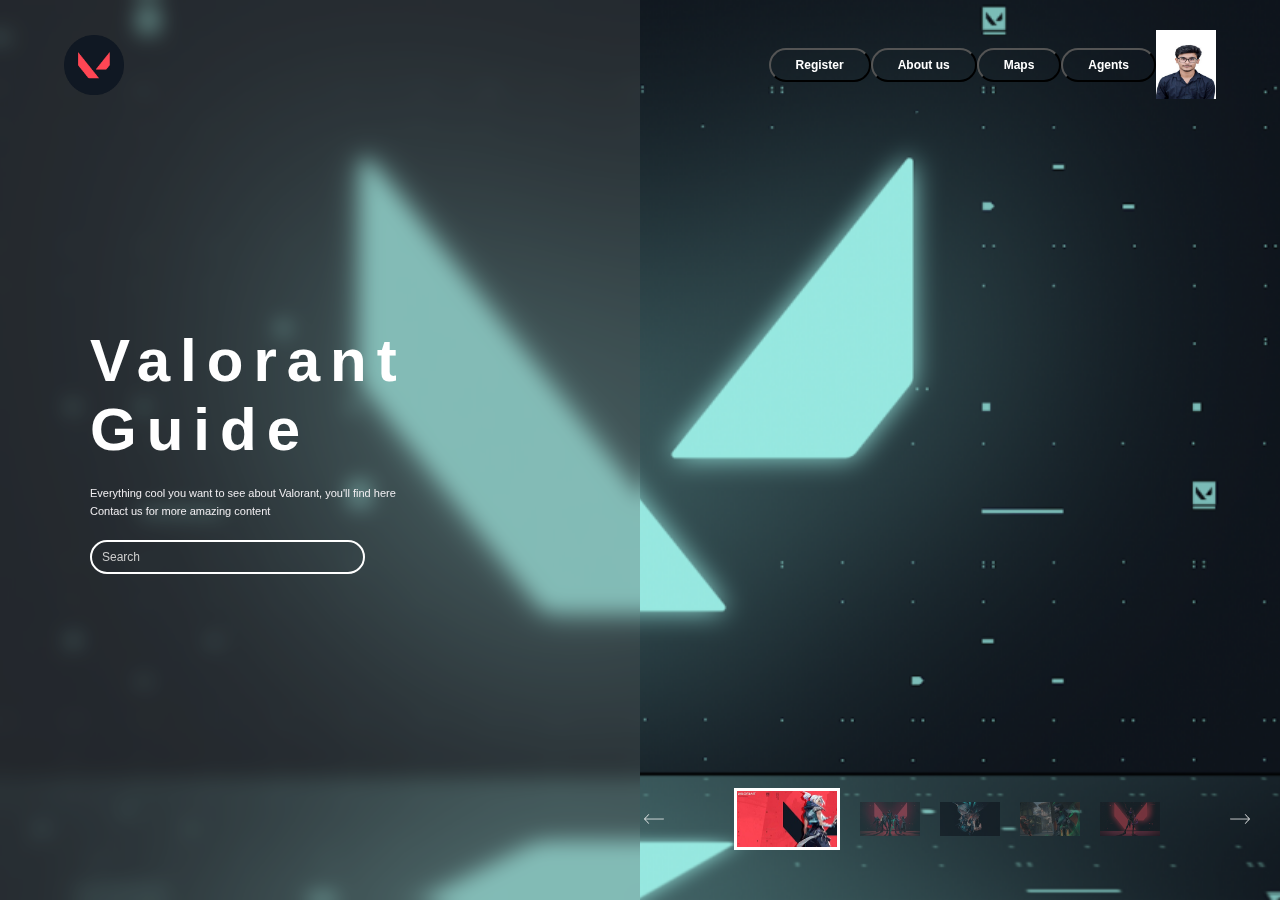
<file: index.html>
<html>
<head>
    <meta name="viewport" content="width=device-width, initial-scale=1.0">
    <title>Valorant Guide</title>
    <link rel="stylesheet" href="style.css">
</head>
<body>
    
    <div id="hero">
    <div class="navbar">
        <img src="images/logo.png" class="logo">
        <div class="user">
            <a href="form.html">
            <button type="button">Register</button>
            </a>
           
        <div class="user">
            <a href="aboutus.html">
            <button type="button">About us</button>
            </a>
            </div>
            <div class="user">
                <a href="maps.html">
            <button type="button">Maps</button>
                </a>
            </div>
            <div class="user">
                <a href="agents.html">
            <button type="button">Agents</button>
                </a>
            </div>
             <a href="index.html">
            <img src="images/userimg.jpg" class="logo">
            </a>
        </div>
        </div>
        
        <div class="container">
            <div class="info">
                <h1>Valorant Guide</h1>
                <p>Everything cool you want to see about Valorant, you'll find here <br>Contact us for more amazing content</p>
                <input type="text" placeholder="Search">
            
            </div>
        </div>
        
        <div class="slider">
            <img src="images/left-arrow.png" id="prev">
            <div class="preview">
                <img src="images/small1.jpg" class="active thumbnail">
                <img src="images/small2.jpg" class="thumbnail">
                <img src="images/small3.jpg" class="thumbnail">
                <img src="images/small4.jpg" class="thumbnail">
                <img src="images/small5.png" class="thumbnail">
                </div>
            <img src="images/right-arrow.png" id="next">
        </div>
        
    </div>
    
    <script>
    var prev = document.getElementById("prev");
    var next = document.getElementById("next");
    var thumbnail = document.getElementsByClassName("thumbnail");
    var hero = document.getElementById("hero");
        
    var backgroundImg = new Array(
        "images/slider1.jpg",
        "images/slider2.jpg",
        "images/slider3.jpg",
        "images/slider4.jpg",
        "images/slider5.png",
    );
    let i = 0;
    next.onclick = function(){
        
        if(i < 4)
        hero.style.backgroundImage = 'url("'+backgroundImg[i+1]+'")';
        thumbnail[i+1].classList.add("active");
        thumbnail[i].classList.remove("active");
        i++;
    }
    
    prev.onclick = function(){
        
        if(i > 0)
        hero.style.backgroundImage = 'url("'+backgroundImg[i-1]+'")';
        thumbnail[i-1].classList.add("active");
        thumbnail[i].classList.remove("active");
        i--;
    }
    
    
    </script>
    
</body>
</html>
</file>
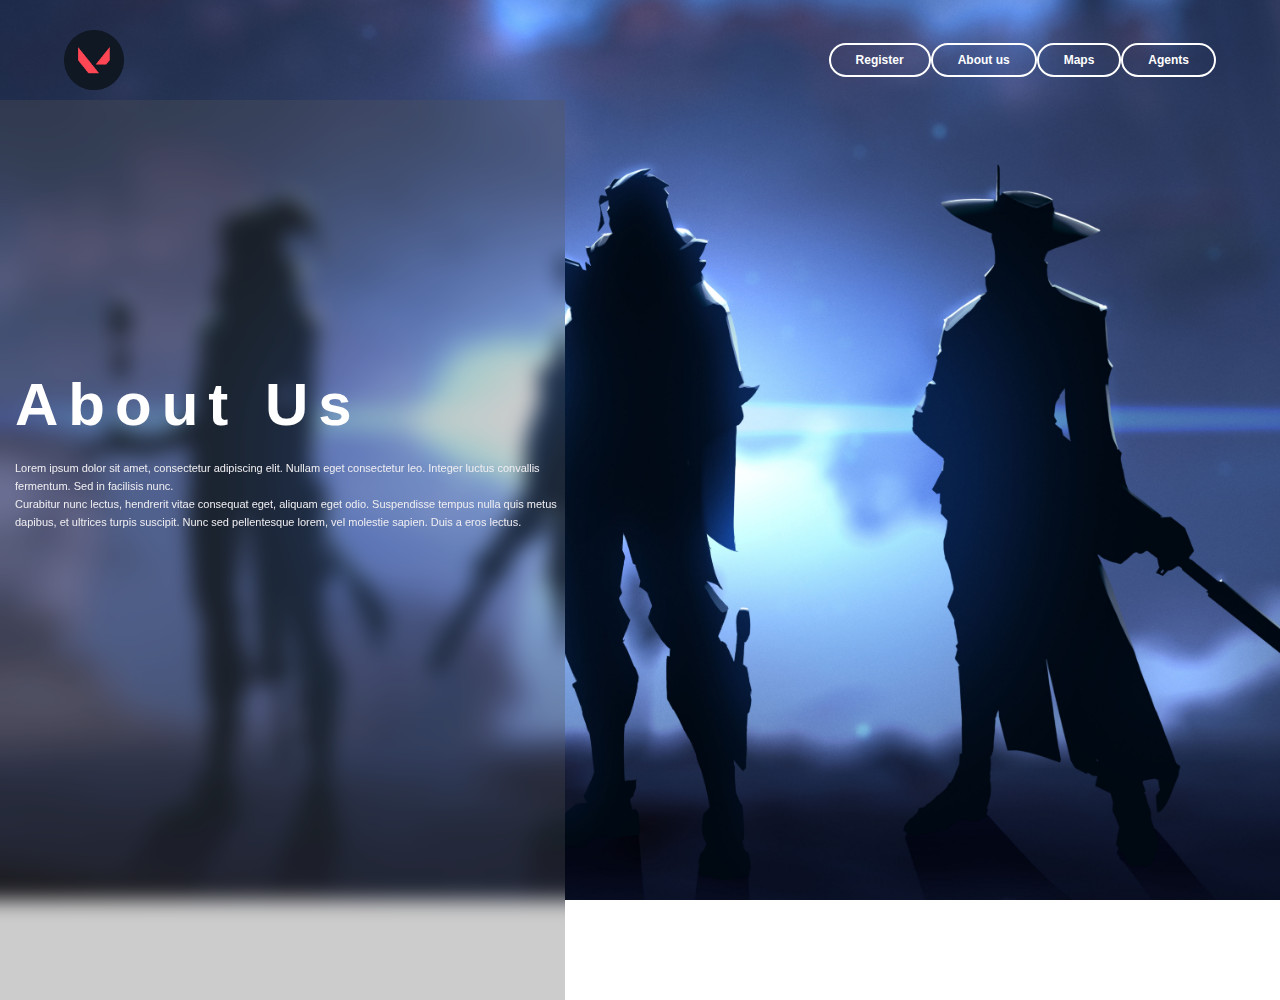
<file: aboutus.html>
<html> 
    <head>
    <meta name="viewport" content="width-device-width, initial-scale=1.0">
    <title> About Us</title>
    <link rel="stylesheet" href="styleabout.css">
    </head>
    <body>
    
        <div id="hero">
            <div class="navbar">
                <a href="index.html">
            <img src="aboutus/logo.png" class="logo">
                </a>
                <div class="user">
                 <a href="form.html">
            <button type="button">Register</button>
            </a>
           
        <div class="user">
            <a href="aboutus.html">
            <button type="button">About us</button>
            </a>
            </div>
            <div class="user">
                <a href="maps.html">
            <button type="button">Maps</button>
                </a>
            </div>
            <div class="user">
                <a href="agents.html">
            <button type="button">Agents</button>
                </a>
            </div>
     <div class="container">
            <div class="info">
                <h1>About Us</h1>
                <p>Lorem ipsum dolor sit amet, consectetur adipiscing elit. Nullam eget consectetur leo. Integer luctus convallis fermentum. Sed in facilisis nunc.<br> Curabitur nunc lectus, hendrerit vitae consequat eget, aliquam eget odio. Suspendisse tempus nulla quis metus dapibus, et ultrices turpis suscipit. Nunc sed pellentesque lorem, vel molestie sapien. Duis a eros lectus.</p>
            
            </div>
        </div>
        
                    
    
            
                </div>
            </div>
        </div>
    </body>
</html>
</file>
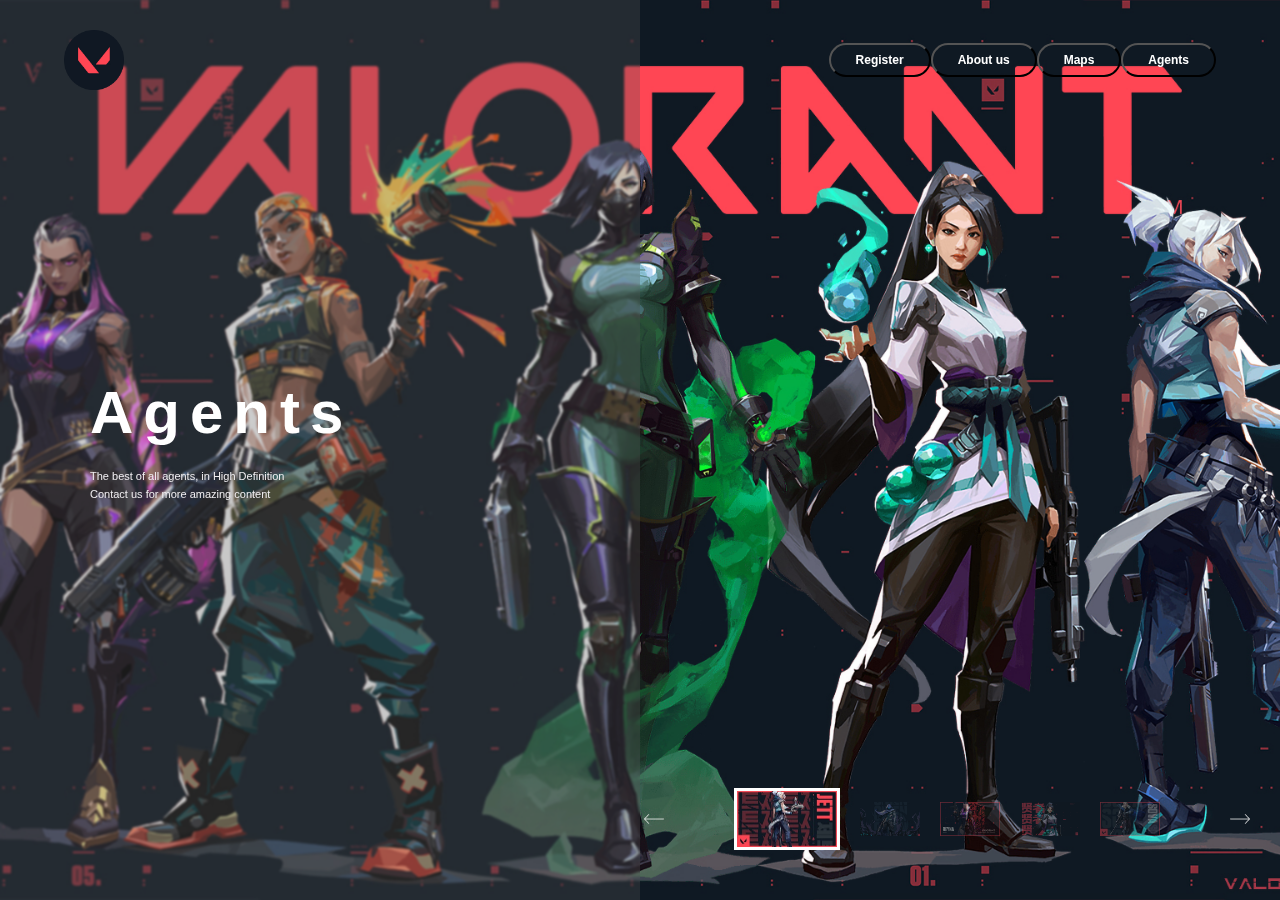
<file: agents.html>
<html>
<head>
    <meta name="viewport" content="width=device-width, initial-scale=1.0">
    <title>Agents</title>
    <link rel="stylesheet" href="styleagents.css">
</head>
<body>
    
    <div id="hero">
    <div class="navbar">
        <a href="index.html">
        <img src="images/logo.png" class="logo">
        </a>
        <div class="user">
            <a href="form.html">
            <button type="button">Register</button>
            </a>
           
        <div class="user">
            <a href="aboutus.html">
            <button type="button">About us</button>
            </a>
            </div>
            <div class="user">
            <button type="button">Maps</button>
            </div>
            <div class="user">
            <button type="button">Agents</button>
            </div>
           
        </div>
        </div>
        
        
       <div class="container">
            <div class="info">
                <h1>Agents</h1>
                <p>The best of all agents, in High Definition<br>Contact us for more amazing content</p>
               
            
            </div>
        </div>
        
        
        <div class="slider">
            <img src="images/left-arrow.png" id="prev">
            <div class="preview">
                <img src="agents/jett1.jpg" class="active thumbnail">
                <img src="agents/omen2.png" class="thumbnail">
                <img src="agents/reyna3.png" class="thumbnail">
                <img src="agents/sage4.png" class="thumbnail">
                <img src="agents/sova5.jpg" class="thumbnail">
                </div>
            <img src="images/right-arrow.png" id="next">
        </div>
        
    </div>
    
    <script>
    var prev = document.getElementById("prev");
    var next = document.getElementById("next");
    var thumbnail = document.getElementsByClassName("thumbnail");
    var hero = document.getElementById("hero");
        
    var backgroundImg = new Array(
        "agents/jett.jpg",
        "agents/omen.png",
        "agents/reyna.png",
        "agents/sage.png",
        "agents/sova.jpg",
    );
    let i = 0;
    next.onclick = function(){
        
        if(i < 4)
        hero.style.backgroundImage = 'url("'+backgroundImg[i+1]+'")';
        thumbnail[i+1].classList.add("active");
        thumbnail[i].classList.remove("active");
        i++;
    }
    
    prev.onclick = function(){
        
        if(i > 0)
        hero.style.backgroundImage = 'url("'+backgroundImg[i-1]+'")';
        thumbnail[i-1].classList.add("active");
        thumbnail[i].classList.remove("active");
        i--;
    }
    
    
    </script>
    
</body>
</html>
</file>
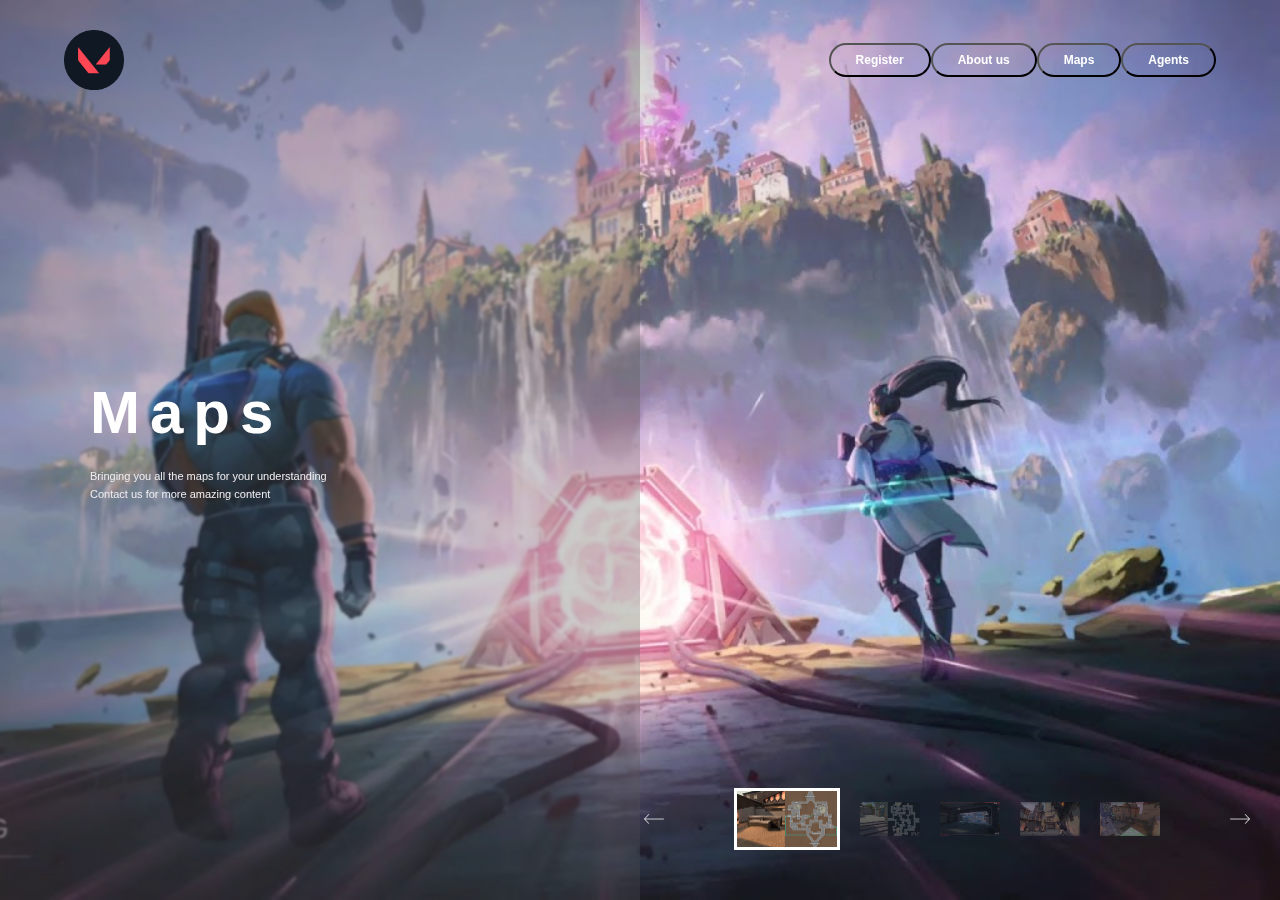
<file: maps.html>
<html>
<head>
    <meta name="viewport" content="width=device-width, initial-scale=1.0">
    <title>Maps</title>
    <link rel="stylesheet" href="stylemaps.css">
</head>
<body>
    
    <div id="hero">
    <div class="navbar">
        <a href="index.html">
        <img src="images/logo.png" class="logo">
        </a>
        <div class="user">
            <a href="form.html">
            <button type="button">Register</button>
            </a>
           
        <div class="user">
            <a href="aboutus.html">
            <button type="button">About us</button>
            </a>
            </div>
            <div class="user">
                <a href="maps.html">
            <button type="button">Maps</button>
                </a>
            </div>
            <div class="user">
                <a href="agents.html">
            <button type="button">Agents</button>
                </a>
            </div>
           
        </div>
        </div>
        
        
       <div class="container">
            <div class="info">
                <h1>Maps</h1>
                <p>Bringing you all the maps for your understanding<br>Contact us for more amazing content</p>
               
            
            </div>
        </div>
        
        
        <div class="slider">
            <img src="images/left-arrow.png" id="prev">
            <div class="preview">
                <img src="maps/small1.png" class="active thumbnail">
                <img src="maps/small2.png" class="thumbnail">
                <img src="maps/small3.jpg" class="thumbnail">
                <img src="maps/small4.jpg" class="thumbnail">
                <img src="maps/small5.jpg" class="thumbnail">
                </div>
            <img src="images/right-arrow.png" id="next">
        </div>
        
    </div>
    
    <script>
    var prev = document.getElementById("prev");
    var next = document.getElementById("next");
    var thumbnail = document.getElementsByClassName("thumbnail");
    var hero = document.getElementById("hero");
        
    var backgroundImg = new Array(
        "maps/map1bind.png",
        "maps/map2split.png",
        "maps/map3icebox.jpg",
        "maps/map4haven.jpg",
        "maps/map5ascent.jpg",
    );
    let i = 0;
    next.onclick = function(){
        
        if(i < 4)
        hero.style.backgroundImage = 'url("'+backgroundImg[i+1]+'")';
        thumbnail[i+1].classList.add("active");
        thumbnail[i].classList.remove("active");
        i++;
    }
    
    prev.onclick = function(){
        
        if(i > 0)
        hero.style.backgroundImage = 'url("'+backgroundImg[i-1]+'")';
        thumbnail[i-1].classList.add("active");
        thumbnail[i].classList.remove("active");
        i--;
    }
    
    
    </script>
    
</body>
</html>
</file>
<file: style.css>
*{
    margin: 0;
    padding: 0;
    font-family: sans-serif;
}
#hero{
    width: 100%;
    height: 100vh;
    background-image: url(images/cover.png);
    background-size: cover;
    background-position: center;
    position: relative;
}
.navbar{
    width: 90%;
    margin: auto;
    display: flex;
    align-items: center;
    justify-content: space-between;
    position: relative;
    z-index: 10;
}
.navbar .logo{
    width: 60px;
    margin: 30px 0;
    cursor: pointer;
}
.user{
    display: flex;
    align-items: center;
}
.user img{
    width: 30px;
    margin-left: 50px;
    cursor: pointer;
}
button{
    padding: 8px 25px;
    background: transparent;
    outline: none;
    border-radius: 20px;
    color: #fff;
    font-size: 12px;
    font-weight: bold;
    cursor: pointer;
}
.container{
    width: 50%;
    height: 100vh;
    background: rgba(86,86,86,0.3);
    backdrop-filter: blur(10px);
    position: absolute;
    left: 0;
    top: 0;
}
.info{
    width: 550px;
    color: #fff;
    position: absolute;
    right: 0;
    top: 50%;
    transform: translateY(-50%);
}
.info h1{
    font-size: 60px;
    letter-spacing: 10px;
}
.info p{
    color: #f0eef1;
    font-size: 11px;
    margin: 20px 0;
    line-height: 18px;
}
.info input{
    width: 50%;
    padding: 8px 10px;
    outline: none;
    border: 2px solid #fff;
    border-radius: 20px;
    background: transparent;
    color: #fff;
    font-size: 12px;
}

::placeholder{
    color: #ccc;
}
.slider{
    display: flex;
    align-items: center;
    position: absolute;
    right: 30px;
    bottom: 50px;
}
#prev, #next{
    width: 20px;
    cursor: pointer;
}
.preview{
    display: flex;
    align-items: center;
    margin: 0 60px;
}
.preview img{
    width: 60px;
    margin: 0 10px;
    opacity: 0.4;
}
.preview .active{
    display: block;
    border: 3px solid #fff;
    width: 100px;
    opacity: 1;
}
</file>
<file: styleabout.css>
*{
    margin: 0;
    padding: 0;
    font-family: sans-serif;
}
#hero{
    width: 100%;
    height: 100vh;
    background-image: url(aboutus/aboutus.jpg);
    background-size: cover;
    background-position: center;
    position: relative;
}
.navbar{
    width: 90%;
    margin: auto;
    display: flex;
    align-items: center;
    justify-content: space-between;
    position: relative;
    z-index: 10;
}
.navbar .logo{
    width: 60px;
    margin: 30px 0;
    cursor: pointer;
}
.user{
    display: flex;
    align-items: center;
}
button{
    padding: 8px 25px;
    background: transparent;
    outline: none;
    border: 2px solid #fff;
    border-radius: 20px;
    color: #fff;
    font-size: 12px;
    font-weight: bold;
    cursor: pointer;
    
}
.container{
    width: 50%;
    height: 100vh;
    background: rgba(86,86,86,0.3);
    backdrop-filter: blur(10px);
    position: absolute;
    left: -75;
    top: 100;
    
}
.info{
    width: 550px;
    color: #fff;
    position: absolute;
    right: 0;
    top: 40%;
    transform: translateY(-50%);
}
.info h1{
    font-size: 60px;
    letter-spacing: 10px;
}
.info p{
    color: #f0eef1;
    font-size: 11px;
    margin: 20px 0;
    line-height: 18px;
}
</file>
<file: styleagents.css>
*{
    margin: 0;
    padding: 0;
    font-family: sans-serif;
}
#hero{
    width: 100%;
    height: 100vh;
    background-image: url(agents/agentcover.jpg);
    background-size: cover;
    background-position: center;
    position: relative;
}
.navbar{
    width: 90%;
    margin: auto;
    display: flex;
    align-items: center;
    justify-content: space-between;
    position: relative;
    z-index: 10;
}
.navbar .logo{
    width: 60px;
    margin: 30px 0;
    cursor: pointer;
}
.user{
    display: flex;
    align-items: center;
}
.user img{
    width: 30px;
    margin-left: 50px;
    cursor: pointer;
}
button{
    padding: 8px 25px;
    background: transparent;
    outline: none;
    border-radius: 20px;
    color: #fff;
    font-size: 12px;
    font-weight: bold;
    cursor: pointer;
}
.container{
    width: 50%;
    height: 100vh;
    background: rgba(86,86,86,0.3);
    backdrop-filter: blur(1px);
    position: absolute;
    left: 0;
    top: 0;
}
.info{
    width: 550px;
    color: #fff;
    position: absolute;
    right: 0;
    top: 50%;
    transform: translateY(-50%);
}
.info h1{
    font-size: 60px;
    letter-spacing: 10px;
}
.info p{
    color: #f0eef1;
    font-size: 11px;
    margin: 20px 0;
    line-height: 18px;
}
.info input{
    width: 50%;
    padding: 8px 10px;
    outline: none;
    border: 2px solid #fff;
    border-radius: 20px;
    background: transparent;
    color: #fff;
    font-size: 12px;
}

::placeholder{
    color: #ccc;
}
.slider{
    display: flex;
    align-items: center;
    position: absolute;
    right: 30px;
    bottom: 50px;
}
#prev, #next{
    width: 20px;
    cursor: pointer;
}
.preview{
    display: flex;
    align-items: center;
    margin: 0 60px;
}
.preview img{
    width: 60px;
    margin: 0 10px;
    opacity: 0.4;
}
.preview .active{
    display: block;
    border: 3px solid #fff;
    width: 100px;
    opacity: 1;
}
</file>
<file: stylemaps.css>
*{
    margin: 0;
    padding: 0;
    font-family: sans-serif;
}
#hero{
    width: 100%;
    height: 100vh;
    background-image: url(maps/loading.jpg);
    background-size: cover;
    background-position: center;
    position: relative;
}
.navbar{
    width: 90%;
    margin: auto;
    display: flex;
    align-items: center;
    justify-content: space-between;
    position: relative;
    z-index: 10;
}
.navbar .logo{
    width: 60px;
    margin: 30px 0;
    cursor: pointer;
}
.user{
    display: flex;
    align-items: center;
}
.user img{
    width: 30px;
    margin-left: 50px;
    cursor: pointer;
}
button{
    padding: 8px 25px;
    background: transparent;
    outline: none;
    border-radius: 20px;
    color: #fff;
    font-size: 12px;
    font-weight: bold;
    cursor: pointer;
}
.container{
    width: 50%;
    height: 100vh;
    background: rgba(86,86,86,0.3);
    backdrop-filter: blur(1px);
    position: absolute;
    left: 0;
    top: 0;
}
.info{
    width: 550px;
    color: #fff;
    position: absolute;
    right: 0;
    top: 50%;
    transform: translateY(-50%);
}
.info h1{
    font-size: 60px;
    letter-spacing: 10px;
}
.info p{
    color: #f0eef1;
    font-size: 11px;
    margin: 20px 0;
    line-height: 18px;
}
.info input{
    width: 50%;
    padding: 8px 10px;
    outline: none;
    border: 2px solid #fff;
    border-radius: 20px;
    background: transparent;
    color: #fff;
    font-size: 12px;
}

::placeholder{
    color: #ccc;
}
.slider{
    display: flex;
    align-items: center;
    position: absolute;
    right: 30px;
    bottom: 50px;
}
#prev, #next{
    width: 20px;
    cursor: pointer;
}
.preview{
    display: flex;
    align-items: center;
    margin: 0 60px;
}
.preview img{
    width: 60px;
    margin: 0 10px;
    opacity: 0.4;
}
.preview .active{
    display: block;
    border: 3px solid #fff;
    width: 100px;
    opacity: 1;
}
</file>
